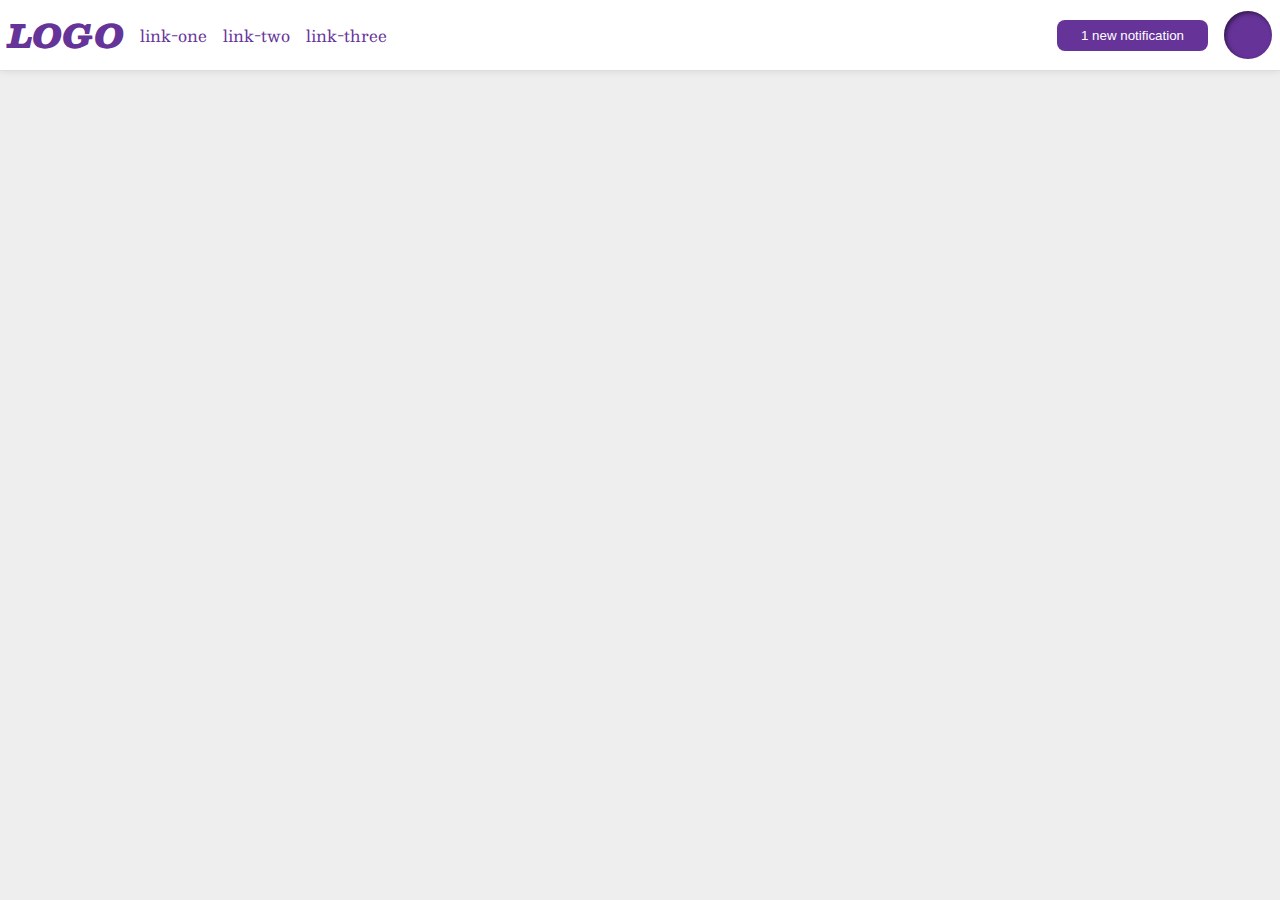
<file: foundations/flex/03-flex-header-2/index.html>
<!DOCTYPE html>
<html lang="en">
  <head>
    <meta charset="UTF-8">
    <meta http-equiv="X-UA-Compatible" content="IE=edge">
    <meta name="viewport" content="width=device-width, initial-scale=1.0">
    <title>Flex Header 2</title>
    <link rel="stylesheet" href="style.css">
  </head>
  <body>
    <div class="header">
      <div class="left">
        <div class="logo">
          LOGO
        </div>
        <ul class="links">
          <li><a href="https://google.com">link-one</a></li>
          <li><a href="https://google.com">link-two</a></li>
          <li><a href="https://google.com">link-three</a></li>
        </ul>
      </div>
      <div class="right">
        <button class="notifications">
          1 new notification
        </button>
        <div class="profile-image"></div>
      </div>
    </div>
  </body>
</html>
</file>
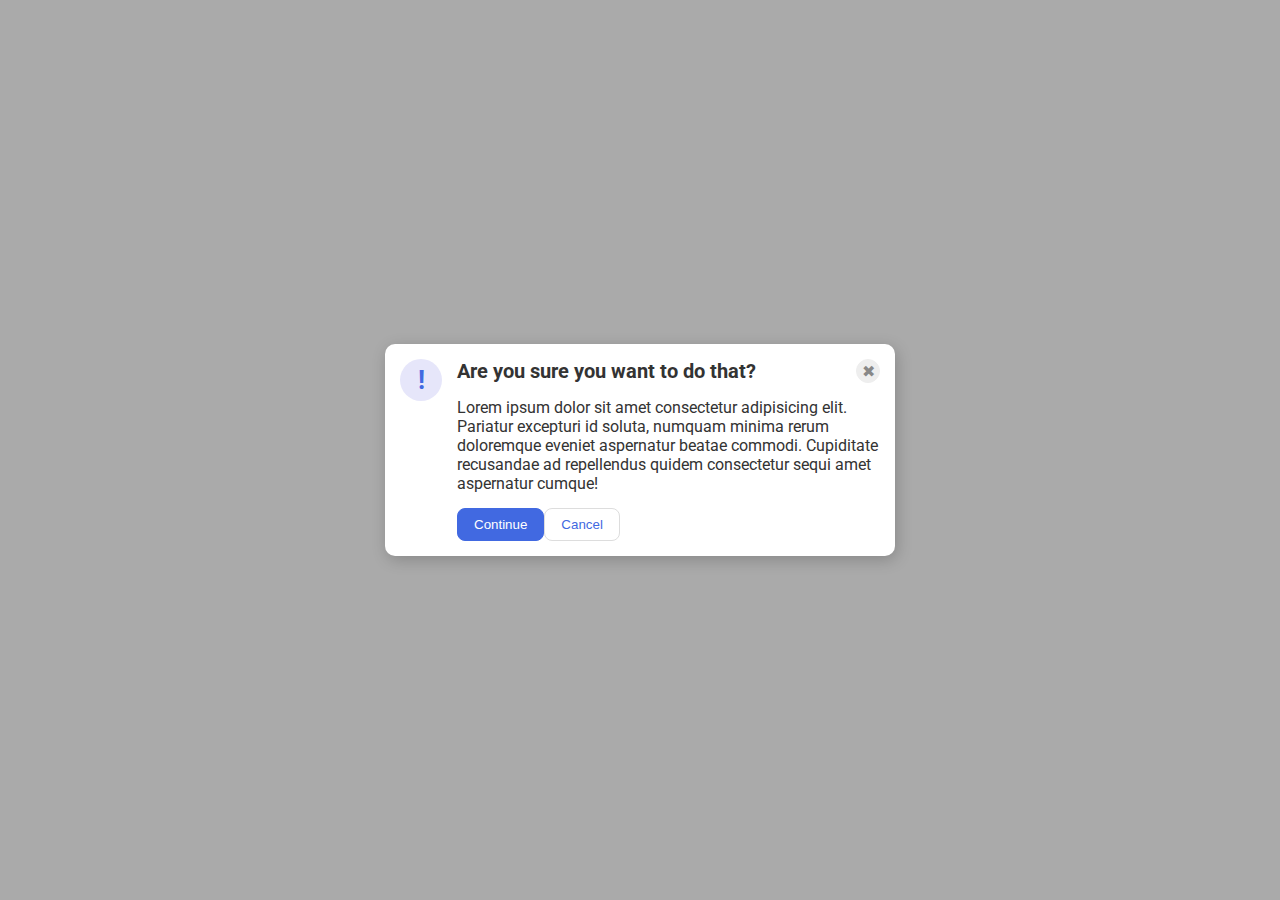
<file: foundations/flex/05-flex-modal/index.html>
<!DOCTYPE html>
<html lang="en">
  <head>
    <meta charset="UTF-8">
    <meta http-equiv="X-UA-Compatible" content="IE=edge">
    <meta name="viewport" content="width=device-width, initial-scale=1.0">
    <link rel="stylesheet" href="style.css">
    <title>Modal</title>
  </head>
  <body>
    <div class="modal">
      <div class="iconself">
        <div class="icon">!</div>
      </div>
      <div class="else">
        <div class="sure">
          <div class="header">Are you sure you want to do that?</div>
          <button class="close-button">✖</button>
        </div>
        <div class="text">Lorem ipsum dolor sit amet consectetur adipisicing elit. Pariatur excepturi id soluta, numquam minima rerum doloremque eveniet aspernatur beatae commodi. Cupiditate recusandae ad repellendus quidem consectetur sequi amet aspernatur cumque!</div>
        <div class="buttons">
          <button class="continue">Continue</button>
          <button class="cancel">Cancel</button>
        </div>
      </div>
    </div>
  </body>
</html>
</file>
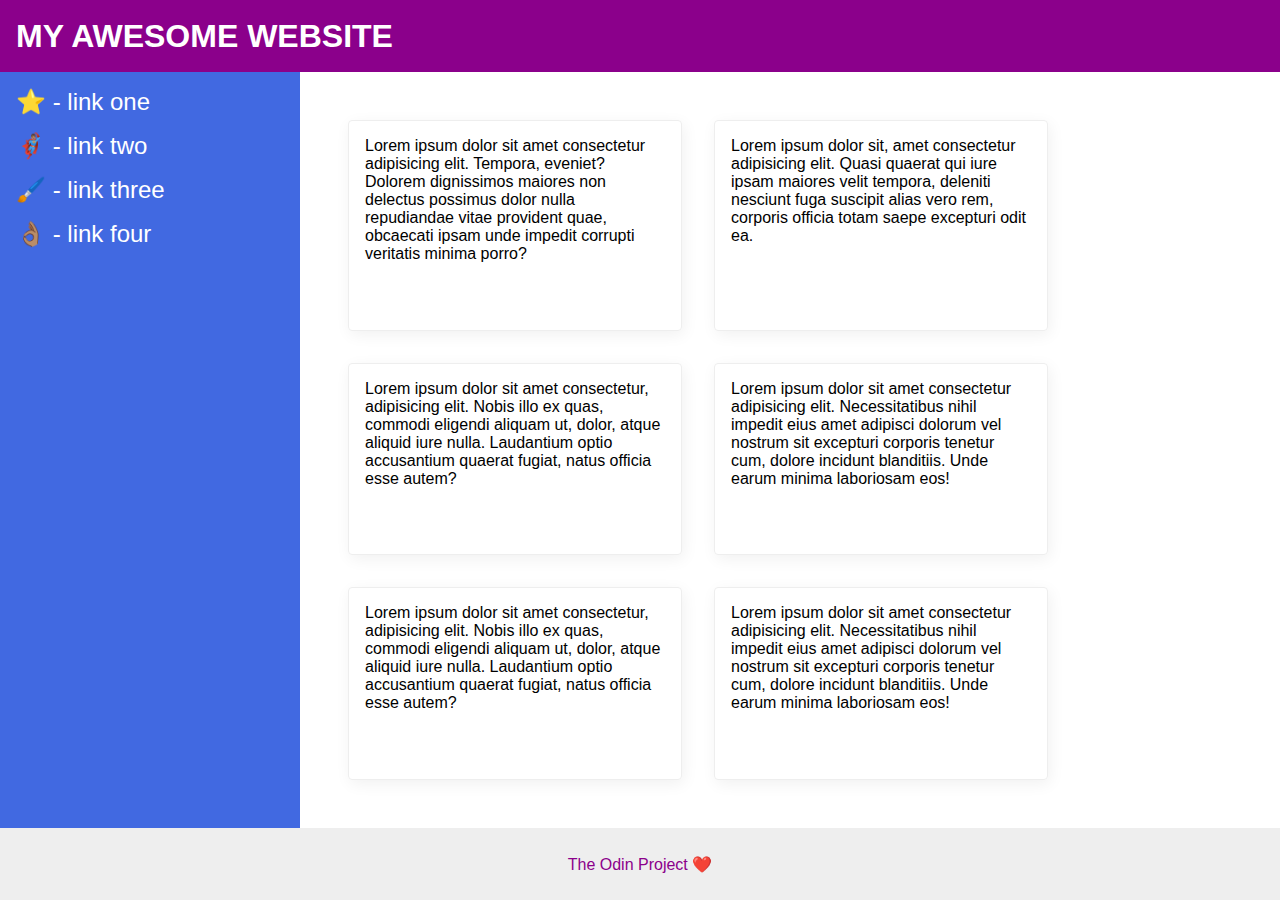
<file: foundations/flex/07-flex-layout-2/index.html>
<!DOCTYPE html>
<html lang="en">
  <head>
    <meta charset="UTF-8">
    <meta http-equiv="X-UA-Compatible" content="IE=edge">
    <meta name="viewport" content="width=device-width, initial-scale=1.0">
    <title>The Holy Grail</title>
    <link rel="stylesheet" href="style.css">
  </head>
  <body>
    <div class="header">
      MY AWESOME WEBSITE
    </div>
    
    <div class="content">

      <div class="sidebar">
        <ul>
          <li><a href="#">⭐ - link one</a></li>
          <li><a href="#">🦸🏽‍♂️ - link two</a></li>
          <li><a href="#">🖌️ - link three</a></li>
          <li><a href="#">👌🏽 - link four</a></li>
        </ul>
      </div>

      <div class="cards">
        <div class="card">Lorem ipsum dolor sit amet consectetur adipisicing elit. Tempora, eveniet? Dolorem dignissimos maiores non delectus possimus dolor nulla repudiandae vitae provident quae, obcaecati ipsam unde impedit corrupti veritatis minima porro?</div>
        <div class="card">Lorem ipsum dolor sit, amet consectetur adipisicing elit. Quasi quaerat qui iure ipsam maiores velit tempora, deleniti nesciunt fuga suscipit alias vero rem, corporis officia totam saepe excepturi odit ea.</div>
        <div class="card">Lorem ipsum dolor sit amet consectetur, adipisicing elit. Nobis illo ex quas, commodi eligendi aliquam ut, dolor, atque aliquid iure nulla. Laudantium optio accusantium quaerat fugiat, natus officia esse autem?</div>
        <div class="card">Lorem ipsum dolor sit amet consectetur adipisicing elit. Necessitatibus nihil impedit eius amet adipisci dolorum vel nostrum sit excepturi corporis tenetur cum, dolore incidunt blanditiis. Unde earum minima laboriosam eos!</div>
        <div class="card">Lorem ipsum dolor sit amet consectetur, adipisicing elit. Nobis illo ex quas, commodi eligendi aliquam ut, dolor, atque aliquid iure nulla. Laudantium optio accusantium quaerat fugiat, natus officia esse autem?</div>
        <div class="card">Lorem ipsum dolor sit amet consectetur adipisicing elit. Necessitatibus nihil impedit eius amet adipisci dolorum vel nostrum sit excepturi corporis tenetur cum, dolore incidunt blanditiis. Unde earum minima laboriosam eos!</div>
      </div>

    </div>

    <div class="footer">
      The Odin Project ❤️
    </div>
  </body>
</html>
</file>
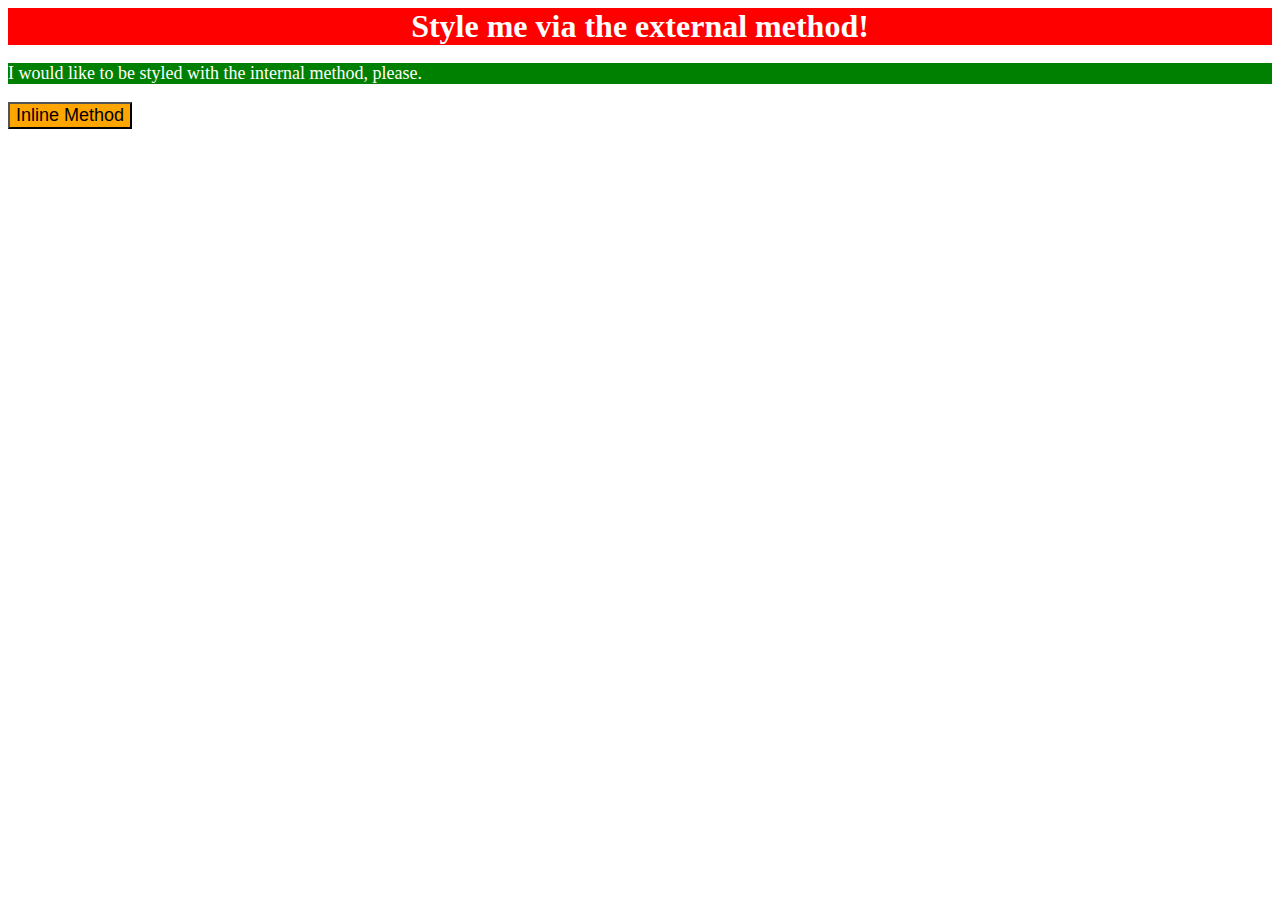
<file: foundations/intro-to-css/01-css-methods/index.html>
<!DOCTYPE html>
<html lang="en">
  <head>
    <meta charset="UTF-8">
    <meta http-equiv="X-UA-Compatible" content="IE=edge">
    <meta name="viewport" content="width=device-width, initial-scale=1.0">
    <title>Methods for Adding CSS</title>
    <link rel="stylesheet" href="style.css">
    <style>
      p {
        background-color: green;
        color: white;
        font-size: 18px;
      }
    </style>
  </head>
  <body>
    <div>Style me via the external method!</div>
    <p>I would like to be styled with the internal method, please.</p>
    <button style="background-color: orange;font-size: 18px;">Inline Method</button>
  </body>
</html>
</file>
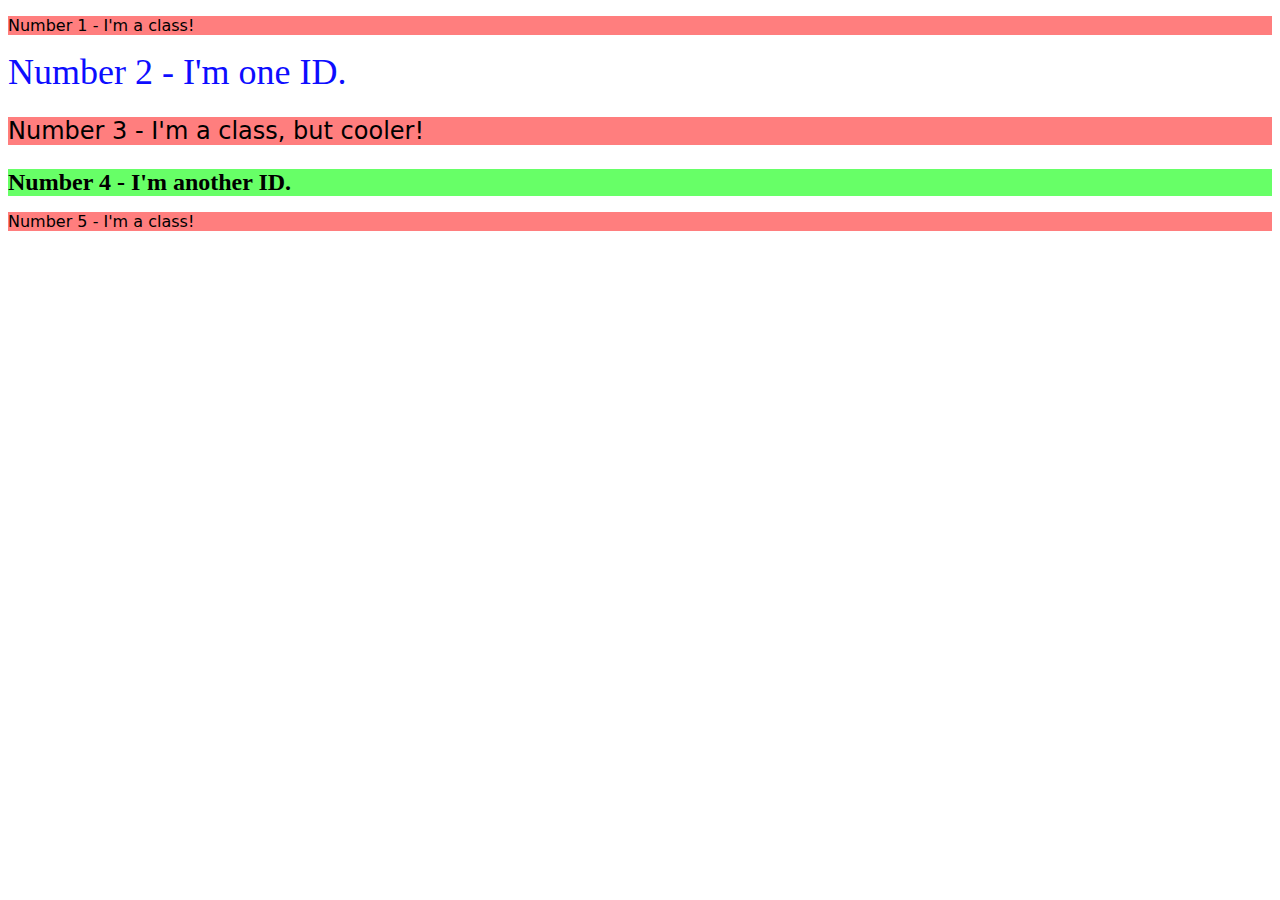
<file: foundations/intro-to-css/02-class-id-selectors/index.html>
<!DOCTYPE html>
<html lang="en">
  <head>
    <meta charset="UTF-8">
    <meta http-equiv="X-UA-Compatible" content="IE=edge">
    <meta name="viewport" content="width=device-width, initial-scale=1.0">
    <title>Class and ID Selectors</title>
    <link rel="stylesheet" href="style.css">
  </head>
  <body>
    <p class="odd">Number 1 - I'm a class!</p>
    <div id="no2">Number 2 - I'm one ID.</div>
    <p class="odd" id="no3">Number 3 - I'm a class, but cooler!</p>
    <div id="no4">Number 4 - I'm another ID.</div>
    <p class="odd">Number 5 - I'm a class!</p>
  </body>
</html>
</file>
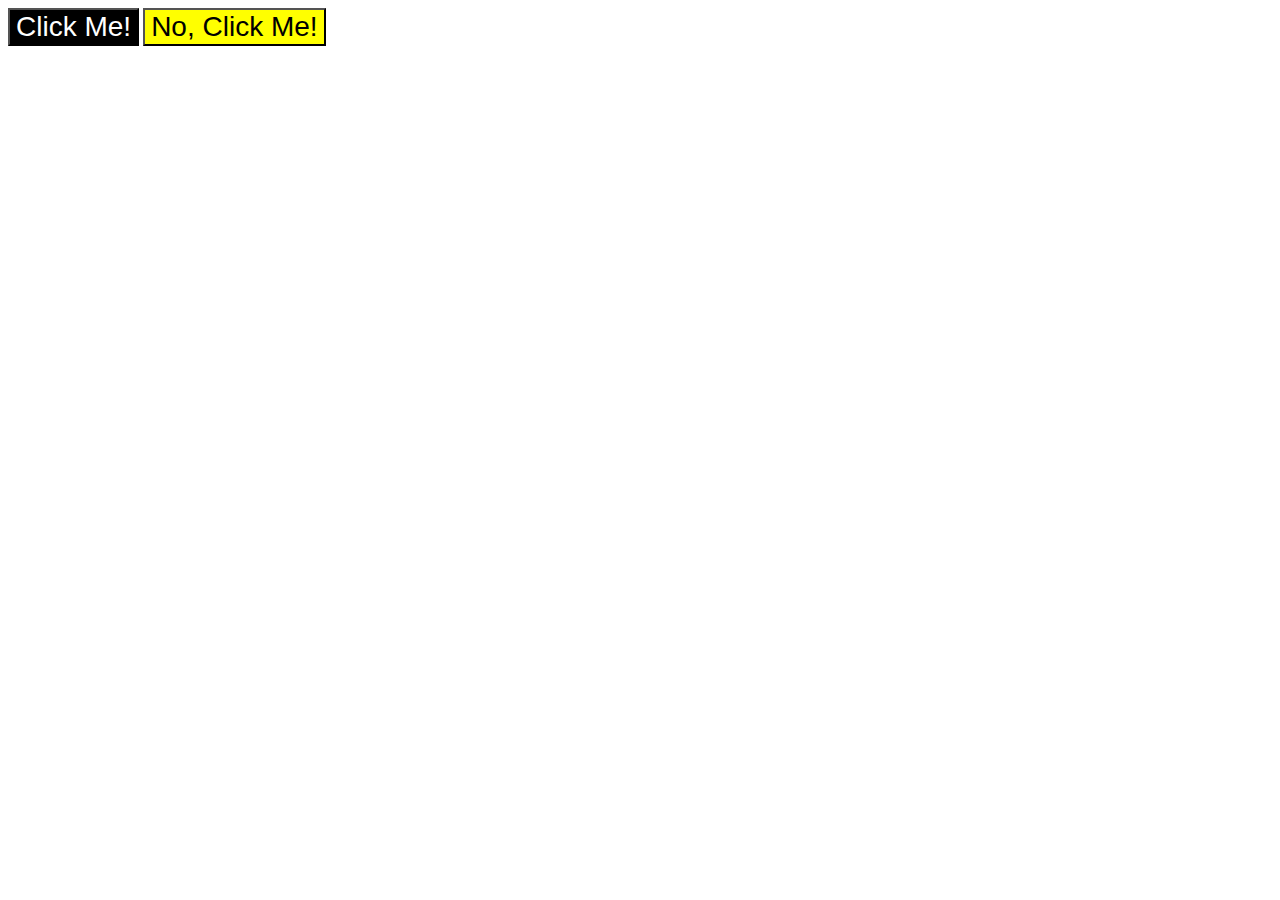
<file: foundations/intro-to-css/03-grouping-selectors/index.html>
<!DOCTYPE html>
<html lang="en">
  <head>
    <meta charset="UTF-8">
    <meta http-equiv="X-UA-Compatible" content="IE=edge">
    <meta name="viewport" content="width=device-width, initial-scale=1.0">
    <title>Grouping Selectors</title>
    <link rel="stylesheet" href="style.css">
  </head>
  <body>
    <button class="B1">Click Me!</button>
    <button class="B2">No, Click Me!</button>
  </body>
</html>
</file>
<file: foundations/flex/03-flex-header-2/style.css>
/* this is some magical font-importing.  
you'll learn about it later. */
@import url('https://fonts.googleapis.com/css2?family=Besley:ital,wght@0,400;1,900&display=swap');

body {
  margin: 0;
  background: #eee;
  font-family: Besley, serif;
}

.header {
  background: white;
  border-bottom: 1px solid #ddd;
  box-shadow: 0 0 8px rgba(0,0,0,.1);
  display: flex;
  justify-content: space-between;
  padding: 8px
}

.left, .right {
  display: flex;
  align-items: center;
  gap: 16px;
}


.profile-image {
  background: rebeccapurple;
  box-shadow: inset 2px 2px 4px rgba(0,0,0,.5);
  border-radius: 50%;
  width: 48px;
  height: 48px;
}

.logo {
  color: rebeccapurple;
  font-size: 32px;
  font-weight: 900;
  font-style: italic;
}

button {
  border: none;
  border-radius: 8px;
  background: rebeccapurple;
  color: white;
  padding: 8px 24px;
}

a {
  /* this removes the line under our links */
  text-decoration: none;
  color: rebeccapurple;
}

ul {
  list-style-type: none;
  display: flex;
  margin: 0;
  padding: 0;
  gap: 16px;
}
</file>
<file: foundations/flex/05-flex-modal/style.css>
@import url('https://fonts.googleapis.com/css2?family=Roboto:wght@400;700&display=swap');

html, body {
  height: 100%;
}

body {
  font-family: Roboto, sans-serif;
  margin: 0;
  background: #aaa;
  color: #333;
  /* I'll give you this one for free lol */
  display: flex;
  align-items: center;
  justify-content: center;
}

.header {
  font-weight: bold;
  font-size: 20px;
}

.modal {
  display: flex;
  background: white;
  width: 480px;
  border-radius: 10px;
  box-shadow: 2px 4px 16px rgba(0,0,0,.2);
  padding: 15px;
}

.icon {
  color: royalblue;
  font-size: 26px;
  font-weight: 700;
  background: lavender;
  width: 42px;
  height: 42px;
  border-radius: 50%;
  display: flex;
  align-items: center;
  justify-content: center;
  margin-right: 15px;
}

.else {
  display: flex;
  flex-direction: column;
}

.sure {
  display: flex;
  justify-content: space-between;
}

.text {
  margin: 15px 0;
}

.buttons {
  display: flex
}

.close-button {
  background: #eee;
  border-radius: 50%;
  color: #888;
  font-weight: 400;
  font-size: 16px;
  height: 24px;
  width: 24px;
  display: flex;
  align-items: center;
  justify-content: center;
  border: 1px solid #eee;
  padding: 0;
}

button {
  cursor: pointer;
  padding: 8px 16px;
  border-radius: 8px;
}

button.continue {
  background: royalblue;
  border: 1px solid royalblue;
  color: white;
}

button.cancel {
  background: white;
  border: 1px solid #ddd;
  color: royalblue;
}
</file>
<file: foundations/flex/07-flex-layout-2/style.css>
body {
  font-family: -apple-system, BlinkMacSystemFont, 'Segoe UI', Roboto, Oxygen, Ubuntu, Cantarell, 'Open Sans', 'Helvetica Neue', sans-serif;
  margin: 0;
  min-height: 100vh;
  display: flex;
  flex-direction: column;
  justify-content: space-between;
}

.header {
  display: flex;
  height: 72px;
  background: darkmagenta;
  color: white;
  font-size: 32px;
  font-weight: 900;
  align-items: center;
  padding-left: 16px;
}

/*sidebar and contents*/

.sidebar {
  width: 300px;
  background: royalblue;
  box-sizing: border-box;
  flex-shrink: 0;
  padding: 16px;
}


ul {
  list-style: none;
  padding-left: 0;
  margin: 0; 
}

li {
  margin-bottom: 16px;
}

a {
  font-size: 24px;
  color: white;
  text-decoration: none;
}

/*content and cards */

.content {
  display: flex;
  flex: 1
}

.cards {
  display: flex;
  padding:  48px;
  flex-wrap: wrap;
  gap: 32px;
}

.card {
  border: 1px solid #eee;
  box-shadow: 2px 4px 16px rgba(0,0,0,.06);
  border-radius: 4px;
  width: 300px;
  padding: 16px;
}

/* footer */

.footer {
  height: 72px;
  background: #eee;
  color: darkmagenta;
  display: flex;
  align-items: center;
  justify-content: center;
}
</file>
<file: foundations/intro-to-css/01-css-methods/style.css>
div {
        color: white;
        background-color: red;
        font-size: 32px;
        text-align: center;
        font-weight: bold;
}
</file>
<file: foundations/intro-to-css/02-class-id-selectors/style.css>
.odd {
    background-color: rgb(255, 126, 126);
    font-family: "Verdana", "DejaVu Sans", sans-serif
}

#no2 {
    font-size: 36px;
    color: rgb(13, 13, 255)
}

#no3,
#no4 {
    font-size: 24px;
}

#no4 {
    background-color: rgb(103, 255, 103); font-weight: bold;
}
</file>
<file: foundations/intro-to-css/03-grouping-selectors/style.css>
.B1,
.B2 {
    font-size: 28px;
    font-family: "Helvetica", "Times New Roman", sans-serif;
}

.B1 {
    background-color: black;
    color:white
}

.B2 {
    background-color: yellow;
}
</file>
